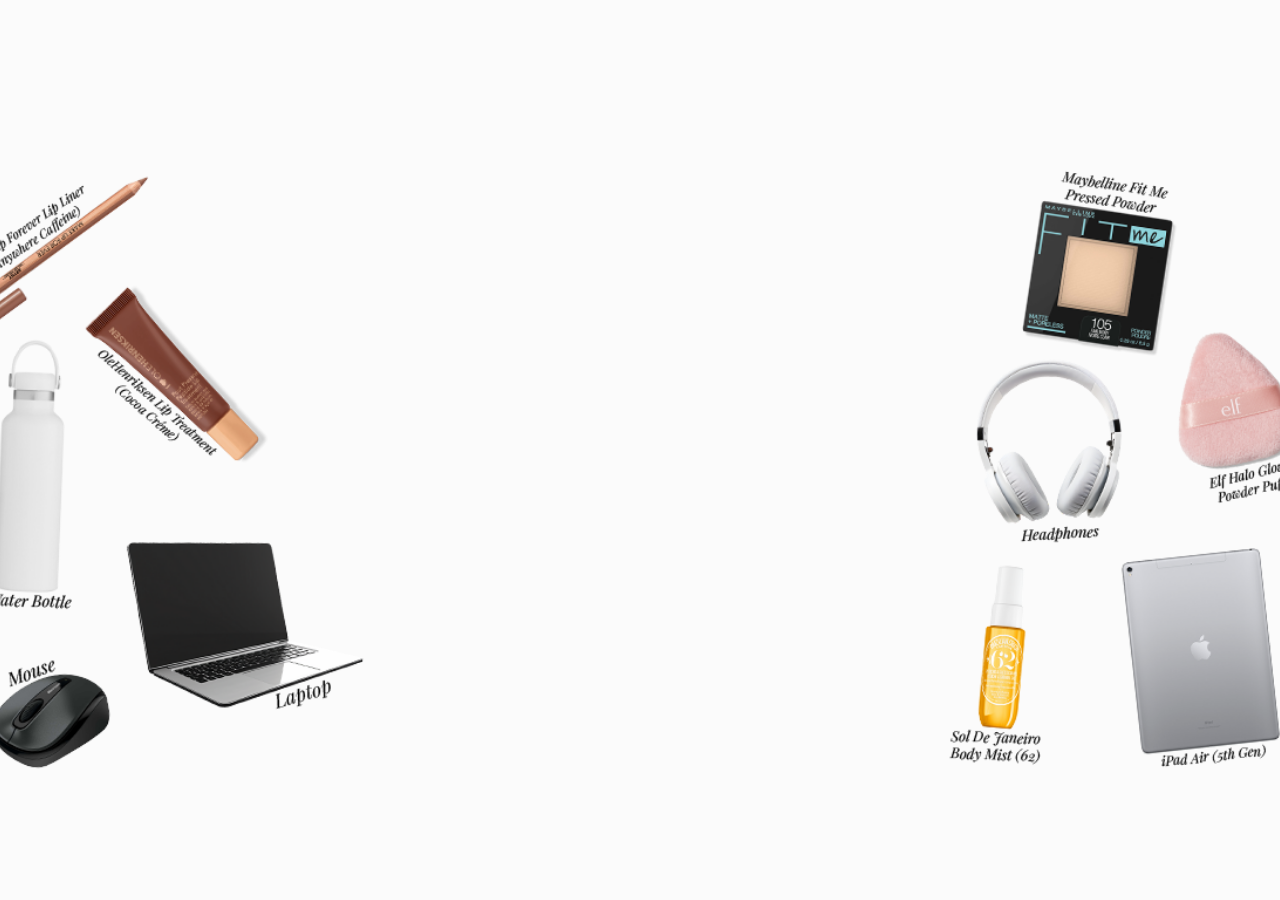
<file: index.html>
<!doctype html>

<html lang="en">

<head>
    <meta charset="UTF-8">
    <title>[The Feed.]</title>
    <link rel="preconnect" href="https://fonts.googleapis.com">
    <link rel="preconnect" href="https://fonts.gstatic.com" crossorigin>
    <link href="https://fonts.googleapis.com/css2?family=Pinyon+Script&family=Playfair+Display:ital@1&display=swap" rel="stylesheet">
    <link rel ="stylesheet" href="css/index.css">
</head>

<body>
    <img class="background-img" src="img/background.png" alt="Background Image">
    
    <div class ="Homepage">
        <h1><i class="script1">Hi B</i>ritish <i class="script2">V</i>ogue, I'm <br>[<i class="script3">Adrienne Sy Chu</i>]<br> and this is what's in<br>my bag(<i class="script4">The Feed</i>)</h1>
        <div class="logo">
            <p><a href="thefeed/thefeed.html"><img src="img/Logo.gif" alt="The Feed Logo; A navy blue shoulder bag with brown handles and keycharms"></a></p>
        </div>
    </div>
    <script src="js/index.js"></script>
</body>

</html>
</file>
<file: css/index.css>
body {
    background-color: #fbfbfb;
    align-items: center;
    text-align: center;
    margin: 3.5em;
}

.background-img {
    position: fixed;
    top: 120;
    left: 0;
    width: 100%;
    height: 100%;
    object-fit: cover;
    opacity: 0;
    z-index: -1;
}

h1 {
    font-family: "Playfair Display", serif;
    font-optical-sizing: auto;
    font-weight: 400;
    font-style: italic, bold;
    font-display: center;
    font-size: 35px;
    line-height: .95;
}

.h1, .logo {
    opacity: 0;
    transform: translateY(30px);
}

img {
    margin-bottom: -5%;
    margin-top: -6%;
    width: 35%;
}

.logo img {
    transition: transform 0.1s ease-in-out;
}

.logo img:hover {
    transform: scale(1.25);
}

.script1, 
.script2, 
.script3, 
.script4 {
    font-family: "Pinyon Script", serif;
    font-weight: 400;
    font-size: 65px;
    font-style: bold;
    font-style: normal;
}

.script4 {
    line-height: 1.3;
}
</file>
